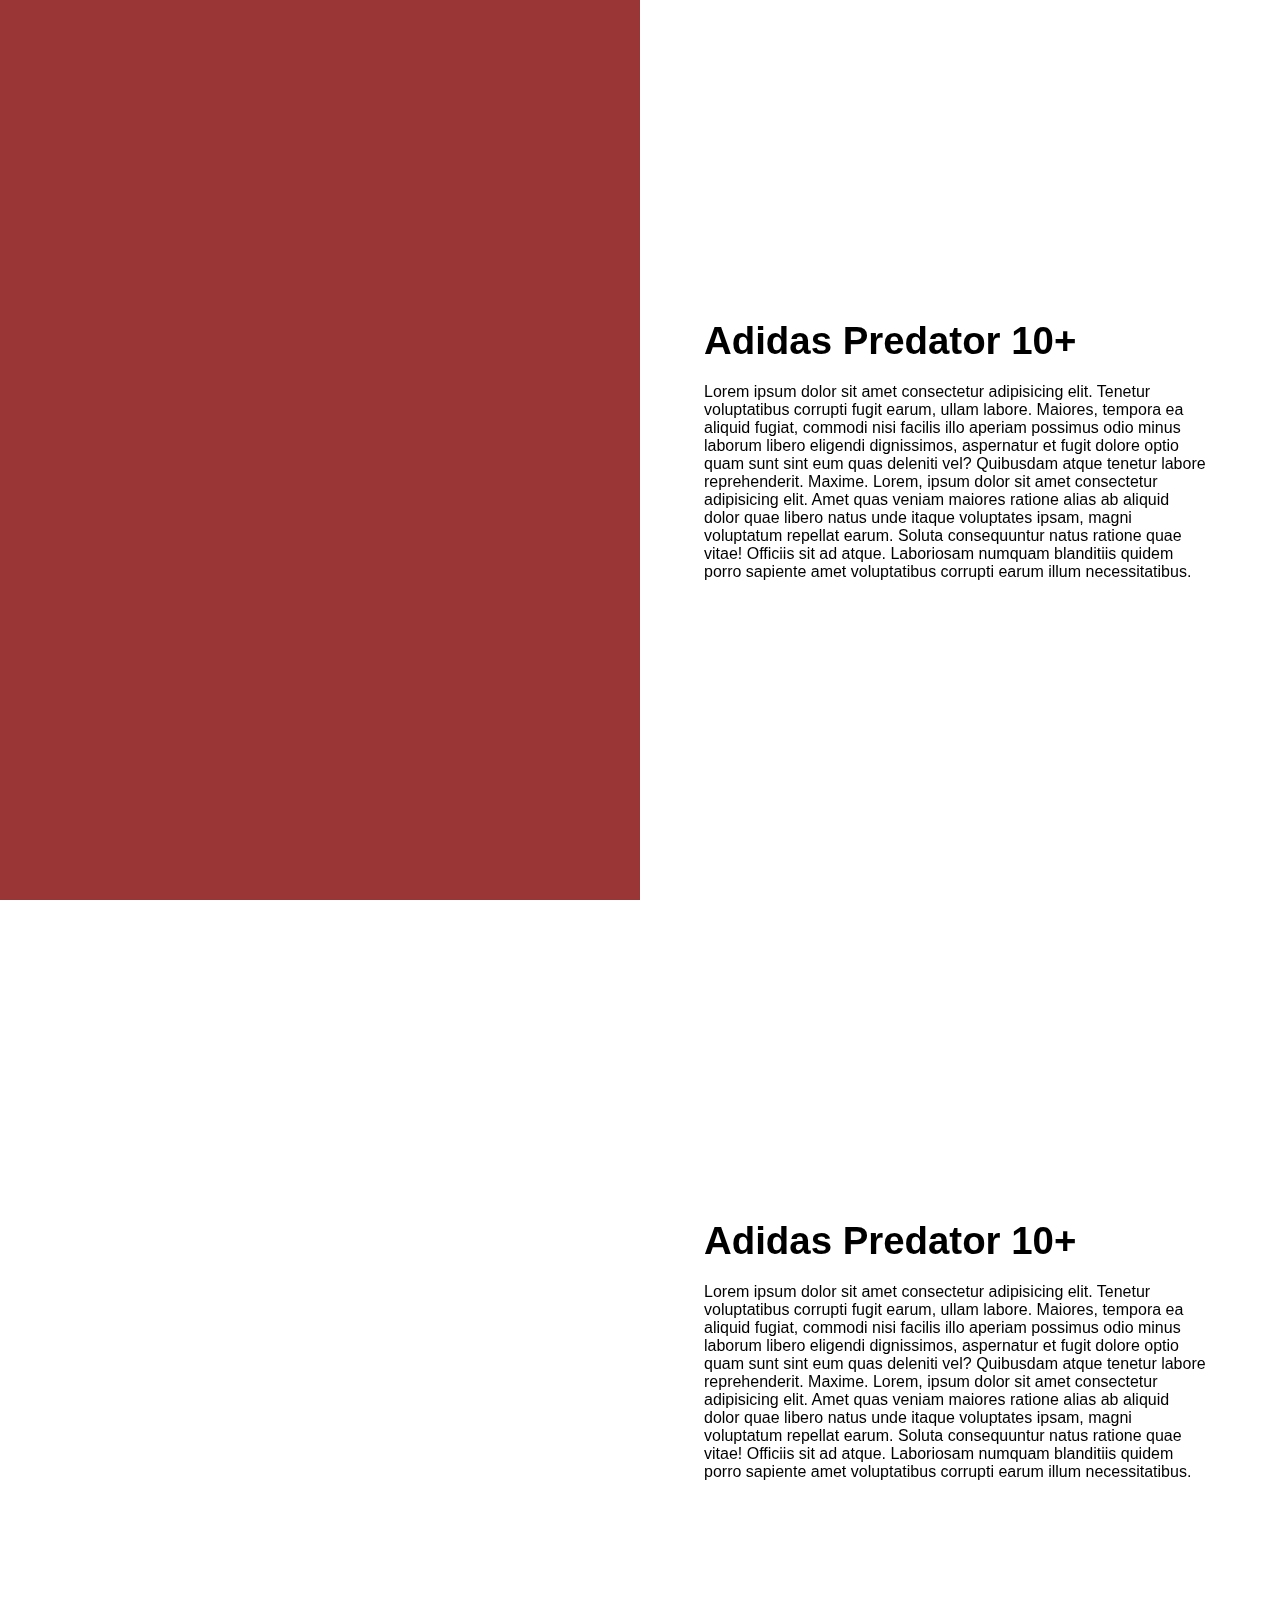
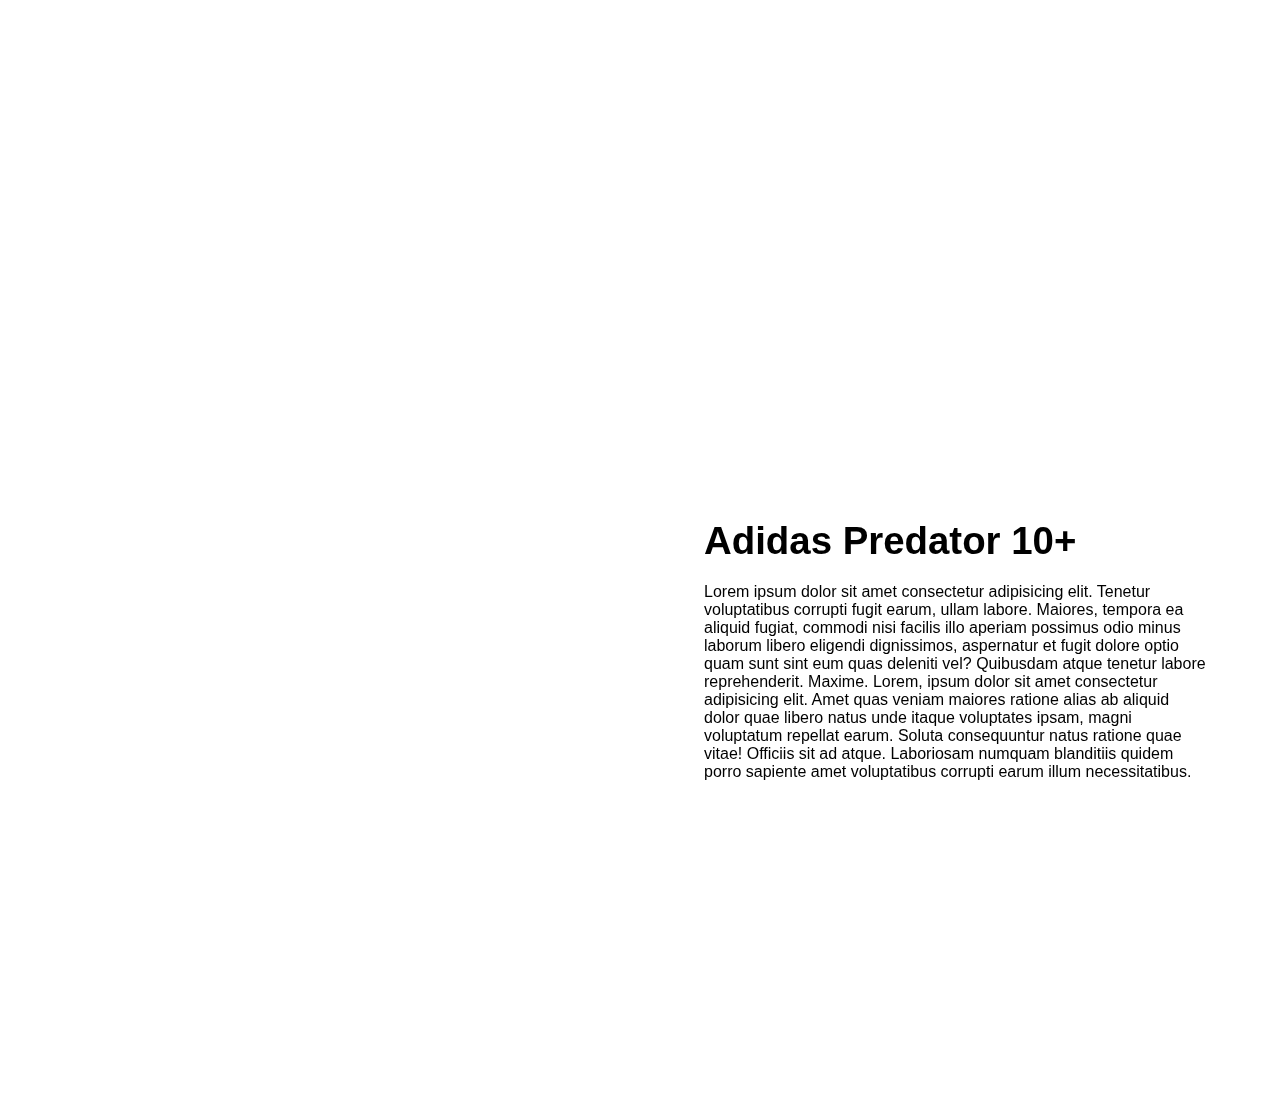
<file: index.html>
<!DOCTYPE html>
<html lang="en">
  <head>
    <meta charset="UTF-8" />
    <meta http-equiv="X-UA-Compatible" content="IE=edge" />
    <meta name="viewport" content="width=device-width, initial-scale=1.0" />
    <title>Document</title>
    <link rel="stylesheet" href="./style.css" />
  </head>
  <body>
    <div class="background"></div>
    <div class="section">
      <div class="section-img">
        <div
          class="section-img-inner"
          style="background-image: url('./adidas-shoes.png')"
        ></div>
      </div>
      <div class="section-body">
        <div class="section-text">
          <h2>Adidas Predator 10+</h2>
          <p>
            Lorem ipsum dolor sit amet consectetur adipisicing elit. Tenetur
            voluptatibus corrupti fugit earum, ullam labore. Maiores, tempora ea
            aliquid fugiat, commodi nisi facilis illo aperiam possimus odio
            minus laborum libero eligendi dignissimos, aspernatur et fugit
            dolore optio quam sunt sint eum quas deleniti vel? Quibusdam atque
            tenetur labore reprehenderit. Maxime. Lorem, ipsum dolor sit amet
            consectetur adipisicing elit. Amet quas veniam maiores ratione alias
            ab aliquid dolor quae libero natus unde itaque voluptates ipsam,
            magni voluptatum repellat earum. Soluta consequuntur natus ratione
            quae vitae! Officiis sit ad atque. Laboriosam numquam blanditiis
            quidem porro sapiente amet voluptatibus corrupti earum illum
            necessitatibus.
          </p>
        </div>
      </div>
    </div>
    <div class="section">
      <div class="section-img">
        <div
          class="section-img-inner"
          style="background-image: url('./adidas-shoes1.png')"
        ></div>
      </div>
      <div class="section-body">
        <div class="section-text">
          <h2>Adidas Predator 10+</h2>
          <p>
            Lorem ipsum dolor sit amet consectetur adipisicing elit. Tenetur
            voluptatibus corrupti fugit earum, ullam labore. Maiores, tempora ea
            aliquid fugiat, commodi nisi facilis illo aperiam possimus odio
            minus laborum libero eligendi dignissimos, aspernatur et fugit
            dolore optio quam sunt sint eum quas deleniti vel? Quibusdam atque
            tenetur labore reprehenderit. Maxime. Lorem, ipsum dolor sit amet
            consectetur adipisicing elit. Amet quas veniam maiores ratione alias
            ab aliquid dolor quae libero natus unde itaque voluptates ipsam,
            magni voluptatum repellat earum. Soluta consequuntur natus ratione
            quae vitae! Officiis sit ad atque. Laboriosam numquam blanditiis
            quidem porro sapiente amet voluptatibus corrupti earum illum
            necessitatibus.
          </p>
        </div>
      </div>
    </div>
    <div class="section">
      <div class="section-img">
        <div
          class="section-img-inner"
          style="background-image: url('./adidas-shoes2.png')"
        ></div>
      </div>
      <div class="section-body">
        <div class="section-text">
          <h2>Adidas Predator 10+</h2>
          <p>
            Lorem ipsum dolor sit amet consectetur adipisicing elit. Tenetur
            voluptatibus corrupti fugit earum, ullam labore. Maiores, tempora ea
            aliquid fugiat, commodi nisi facilis illo aperiam possimus odio
            minus laborum libero eligendi dignissimos, aspernatur et fugit
            dolore optio quam sunt sint eum quas deleniti vel? Quibusdam atque
            tenetur labore reprehenderit. Maxime. Lorem, ipsum dolor sit amet
            consectetur adipisicing elit. Amet quas veniam maiores ratione alias
            ab aliquid dolor quae libero natus unde itaque voluptates ipsam,
            magni voluptatum repellat earum. Soluta consequuntur natus ratione
            quae vitae! Officiis sit ad atque. Laboriosam numquam blanditiis
            quidem porro sapiente amet voluptatibus corrupti earum illum
            necessitatibus.
          </p>
        </div>
      </div>
    </div>

    <script
      src="https://code.jquery.com/jquery-3.7.0.js"
      integrity="sha256-JlqSTELeR4TLqP0OG9dxM7yDPqX1ox/HfgiSLBj8+kM="
      crossorigin="anonymous"
    ></script>
    <script>
      $(window)
        .scroll(function () {
          let o = $(window),
            i = $("body"),
            t = $(".section"),
            s = o.scrollTop() + o.height() / 3;
          t.each(function () {
            $(this).position().top <= s &&
              $(this).position().top + $(this).height() > s &&
              (i.removeClass(function (o, i) {
                return i.match(/(^|\s)color-\s+/g) || [].join(" ");
              }),
              $(".section").removeClass("active"),
              $(this).addClass("active"));
          });
        })
        .scroll();
    </script>
  </body>
</html>
</file>
<file: style.css>
html {
  height: 1.618;
}
body {
  font-family: "Trebuchet MS", "Lucida Sans Unicode", "Lucida Grande",
    "Lucida Sans", Arial, sans-serif;
}
.background {
  background: #9b3636;
  position: fixed;
  top: 0;
  left: 0;
  width: 50%;
  height: 100vh;
  z-index: 1;
}
.section {
  display: flex;
  min-height: 100vh;
  position: relative;
  z-index: 2;
}
.section > * {
  width: 50%;
}
.section-img {
  position: relative;
  display: flex;
}
.section-img-inner {
  height: 100vh;
  position: fixed;
  left: 5%;
  width: 40%;
  top: 0;
  mix-blend-mode: multiply;
  background-size: contain;
  background-repeat: no-repeat;
  background-position: 50% 50%;
  filter: blur(30px);
  opacity: 0;
  transition: 0.6s ease, opacity 0.6s ease, background-position 0.8s ease;
}
.section-body {
  display: flex;
  align-items: center;
}
.section-text {
  padding: 5vw;
}
.section.active .section-img-inner {
  opacity: 1;
  background-position: 50% 50%;
  filter: blur(0);
}
h2 {
  font-size: 3vw;
  margin-bottom: 0.5em;
  margin-top: 0;
}
</file>
